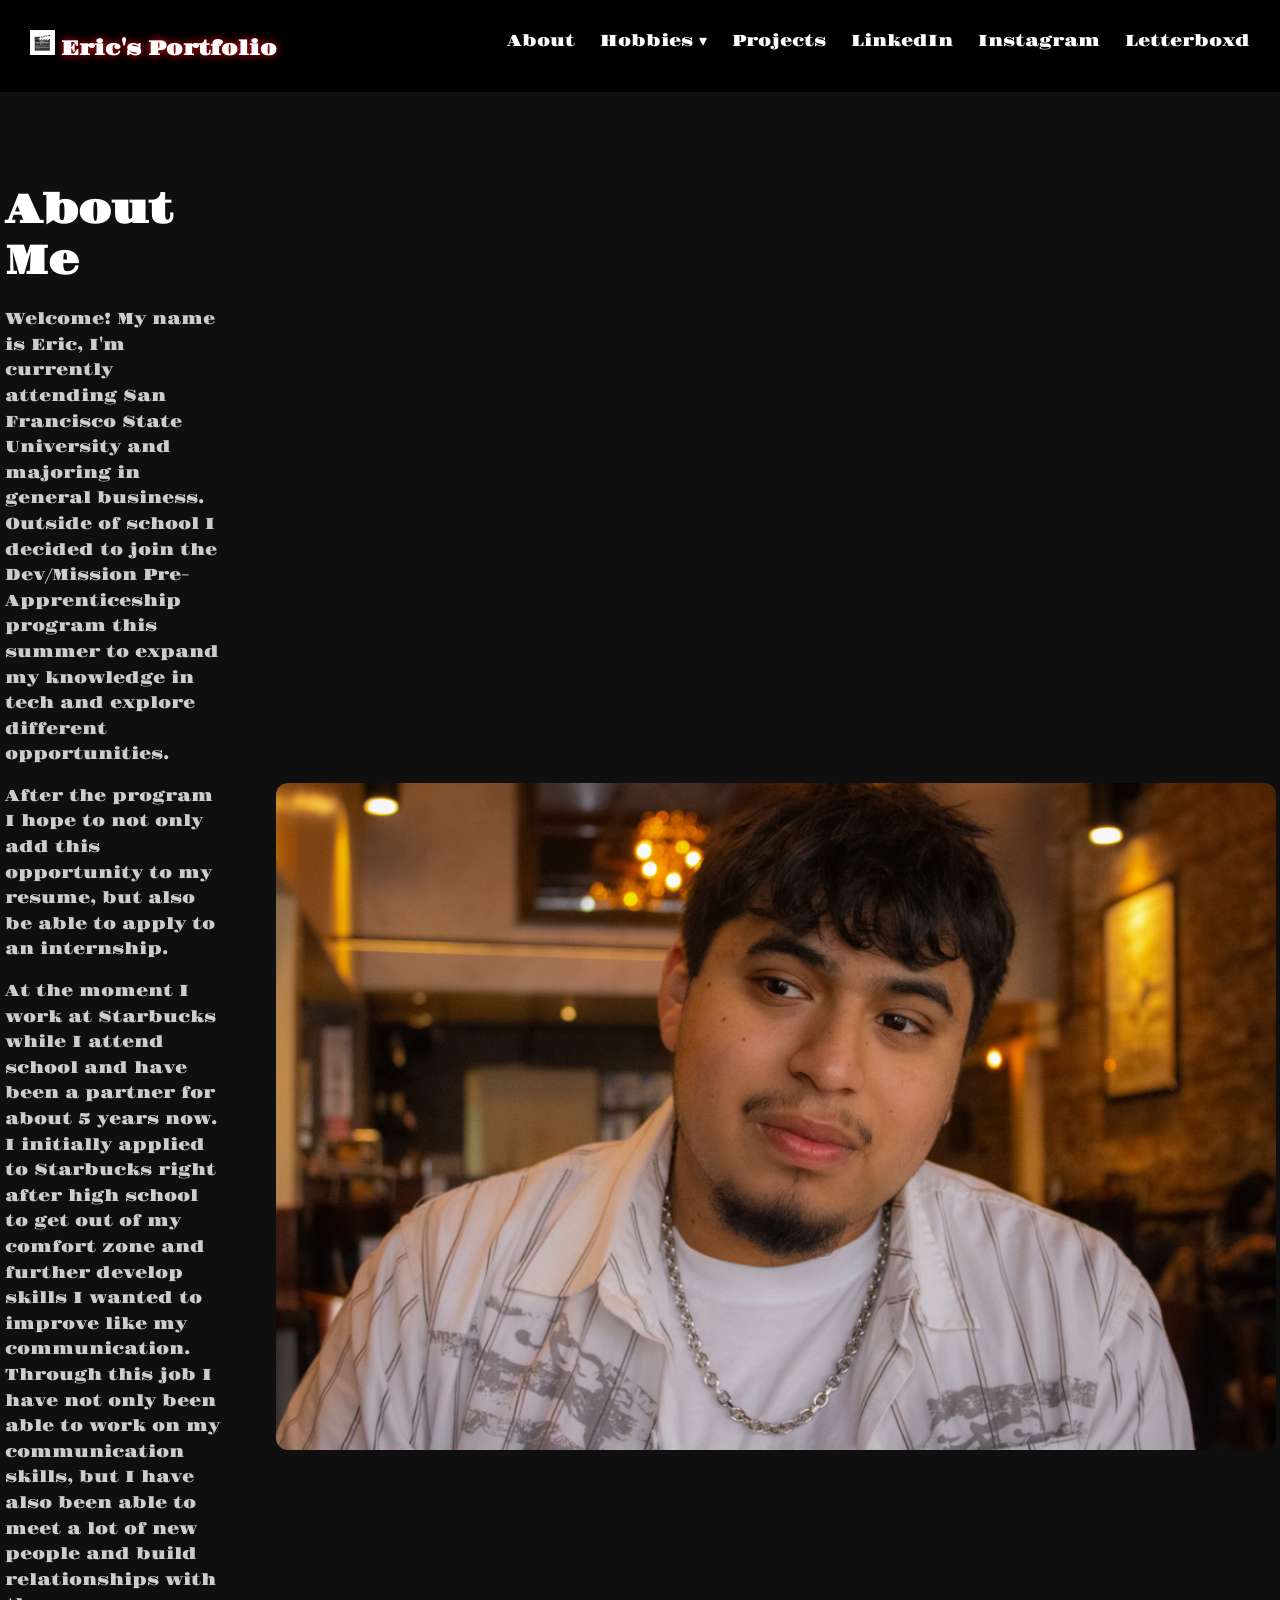
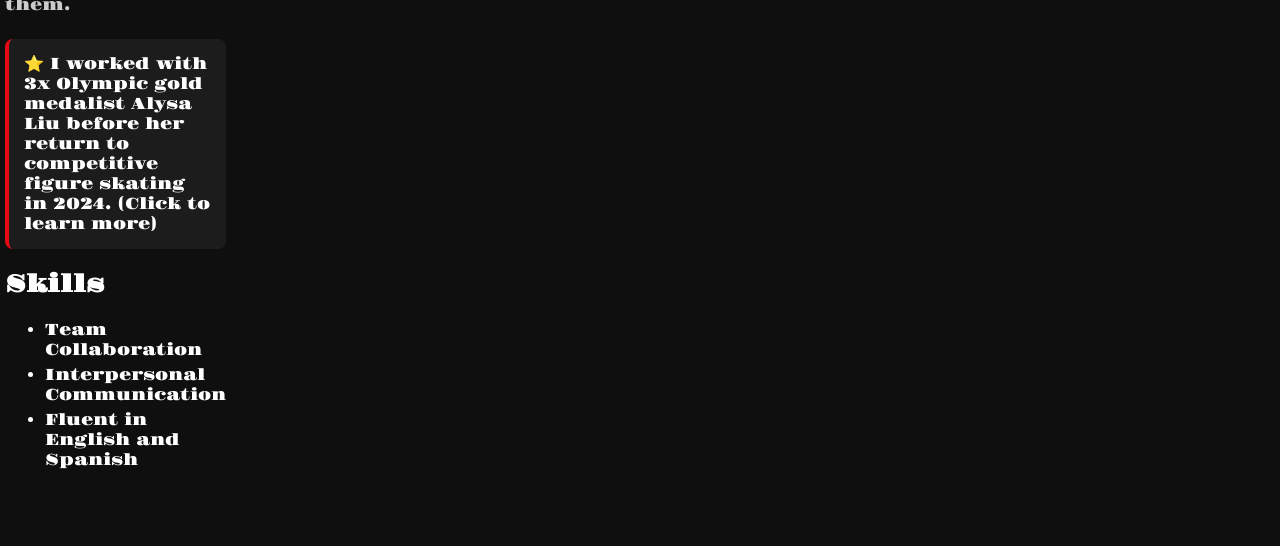
<file: index.html>
<!doctype html>
<html lang="en">
  <head>
    <meta charset="UTF-8">
    <meta name="viewport" content="width=device-width, initial-scale=1.0">
    <title>About Me</title>
    <link rel="stylesheet" href="style.css">
    <link rel="preconnect" href="https://fonts.googleapis.com">
  <link rel="preconnect" href="https://fonts.gstatic.com" crossorigin>
  <link href="https://fonts.googleapis.com/css2?family=Gravitas+One&display=swap" rel="stylesheet">
  </head>

  <body>
    <nav class="navbar">

  <div class="logo">
    <a href="index.html">
    <img src="images.jpeg" alt="logo">
    <span>Eric's Portfolio</span>
    </a>
  
</div>

  <ul class="nav-links">
    <li><a href="index.html">About</a></li>

    <li class="dropdown">
      <a href="#">Hobbies ▾</a>
      <ul class="dropdown-menu">
        <li><a href="movies.html">Movies</a></li>
        <li><a href="music.html">Music</a></li>
        <li><a href="pokemon.html">Pokemon</a></li>

      </ul>
    </li>

    <li><a href="#">Projects</a></li>
    <li><a href="https://www.linkedin.com/in/eric-cortes-rojas-10b6133b3" target="_blank" rel="noopener noreferrer">LinkedIn</a></li>
    <li><a href="https://www.instagram.com/510_ericc?utm_source=qr" target="_blank" rel="noopener noreferrer">Instagram</a></li>
    <li><a href="https://letterboxd.com/510_Ericc/" target="_blank" rel="noopener noreferrer">Letterboxd</a></li>

  
  </ul>

</nav>
<section class="about">

  <div class="about-text">
    <h1>About Me </h1>

    <p>
      Welcome! My name is Eric, I'm currently attending San Francisco State University 
      and majoring in general business. Outside of school I decided to join the 
      Dev/Mission Pre-Apprenticeship program this summer to expand my knowledge in tech 
      and explore different opportunities.
    </p>

    <p>
After the program I hope to not only add this opportunity to my resume, but also be able to apply to an internship.</p>

    <p>
      At the moment I work at Starbucks while I attend school and have been a partner for about 5 years now. I initially applied to Starbucks right after high school to get out of my comfort zone and further develop skills I wanted to improve like my communication. Through this job I have not only been able to work on my communication skills, but I have also been able to meet a lot of new people and build relationships with them. 
    </p>

   <div class="fun-fact">
  <a href="https://en.wikipedia.org/wiki/Alysa_Liu" target="_blank">
    ⭐ I worked with 3x Olympic gold medalist Alysa Liu before her return to competitive figure skating in 2024. (Click to learn more)
  </a>
</div>

    <h2>Skills</h2>
    <ul>
      <li>Team Collaboration</li>
      <li>Interpersonal Communication</li>
      <li>Fluent in English and Spanish</li>
    </ul>
  </div>

  <div class="about-image">
    <img src="IMG_0586 2.jpg" alt="Eric">
  </div>

</section>

  </body>
</file>
<file: style.css>
a{
  text-decoration: none;
  color: inherit;
}

/* whole navbar */
.navbar {
  display: flex;
  justify-content: space-between;
  align-items: center;
  background: #000; /* black */
  padding: 15px 30px;
}

/* logo section */
.logo {
  display: flex;
  align-items: center;
  gap: 10px;
  color: white;
  font-size: 20px;
  font-weight: bold;
}

/* clapboard image */
.logo img {
  width: 25px;
}

/* nav links */
.nav-links {
  display: flex;
  list-style: none;
  gap: 25px;
}
.nav-links a {
  text-decoration: none;
  color: white;
  font-size: 16px;
  display: inline-block; /* IMPORTANT for transform */
  transition: transform 0.3s, color 0.3s;
}
/*This is the animation when hovering*/
.nav-links a:hover {
  color: #e50914;
  transform: rotateX(15deg) scale(1.1);
  text-shadow: 0 0 8px #e50914;
}
/* hover effect (Netflix red) */
.nav-links a:hover {
  color: #e50914;
}
/* dropdown container */
.dropdown {
  position: relative;
}

/* hidden menu */
.dropdown-menu {
  display: none;
  position: absolute;
  top: 100%; /* directly under Hobbies */
  left: 0;
  background: #1c1c1c;
  padding: 10px 0;
  list-style: none;
  border-radius: 6px;
  min-width: 150px;
}
.dropdown {
  position: relative;
  padding-bottom: 10px; /* creates invisible hover space */
}

/* dropdown items */
.dropdown-menu li {
  padding: 8px 15px;
}

.dropdown-menu li a {
  color: white;
}

/* show on hover */
.dropdown:hover .dropdown-menu {
  display: block;
}

/* hover inside dropdown */
.dropdown-menu li:hover {
  background: #333;
}
body {
  margin: 0;
  background: #0f0f0f; /* dark movie vibe */
  color: white;
  font-family: Arial, sans-serif;
}
.logo span {
  font-family: 'Gravitas One', serif;
  text-shadow: 0 0 8px #e50914;
  transition: 0.3s;
}

/* glow stronger on hover */
.logo span:hover {
  text-shadow: 0 0 15px #e50914, 0 0 30px #e50914;
}
.nav-links a {
  font-family: 'Gravitas One', serif;
}
.about {
  display: flex;
  justify-content: center;
  align-items: center;
  gap: 50px;
  padding: 60px;
}

/* text side */
.about-text {
  max-width: 500px;
}

.about-text h1 {
  font-family: 'Gravitas One', serif;
  font-size: 40px;
  margin-bottom: 20px;
}

.about-text p {
  line-height: 1.6;
  color: #ccc;
}

/* skills */
.about-text ul {
  margin-top: 10px;
}

.about-text li {
  margin-bottom: 5px;
}

/* image side */
.about-image img {
  width: 1000px;
  border-radius: 12px;
  transition: 0.3s;
}

/* glow hover on image */
.about-image img:hover {
  transform: scale(1.05);
  box-shadow: 0 0 20px #e50914;
}
.about {
  animation: fadeIn 1s ease-in;
}

@keyframes fadeIn {
  from {
    opacity: 0;
    transform: translateY(20px);
  }
  to {
    opacity: 1;
    transform: translateY(0);
  }
  
}
.about{
 font-family: 'Gravitas One', serif;

}
.fun-fact {
  margin-top: 20px;
  padding: 15px;
  background: #1c1c1c;
  border-left: 4px solid #e50914;
  border-radius: 8px;
  transition: 0.3s;
}

.fun-fact a {
  color: white;
  text-decoration: none;
}

/* 🔥 cinematic hover effect */
.fun-fact:hover {
  box-shadow: 0 0 15px #e50914;
  transform: scale(1.02);
}

.movies {
  text-align: center;
  padding: 40px;
}

.movies h1 {
  font-family: 'Gravitas One', serif;
  margin-bottom: 30px;
}

/* grid layout */
.movie-grid {
  display: flex;
  justify-content: center;
  gap: 30px;
  flex-wrap: wrap;
}

/* flip card container */
.movie-grid .flip-card {
  width: 200px;
  height: 300px;
  perspective: 1000px;
  margin-bottom:20px;
  border-radius: 12px;
  overflow: hidden;

}

/* inner card */
.flip-inner {
  position: relative;
  width: 100%;
  height: 100%;
  transition: transform 0.6s;
  transform-style: preserve-3d;
}

/* flip effect */
.flip-card:hover .flip-inner {
  transform: rotateY(180deg);
}

/*this is all the movies section */
/* front + back */
.flip-front, .flip-back {
  position: absolute;
  width: 100%;
  height: 100%;
  border-radius: 12px;
  backface-visibility: hidden;
}

/* poster image */
.movie-grid .flip-front img {
  width: 100%;
  height: 100%;
  object-fit:cover;
  border-radius: 12px;
}

/* back side */
.flip-back {
  background: #1c1c1c;
  color: white;
  display: flex;
  justify-content: center;
  align-items: center;
  transform: rotateY(180deg);
}

/* link style */
.flip-back a {
  color: #e50914;
  text-decoration: none;
  font-weight: bold;
}

/* glow on hover */
.flip-card:hover {
  box-shadow: 0 0 15px #e50914;
}
.fade-in {
  animation: fade-In 1s ease-in;
}

.movie-item {
  width: 200px;
  text-align: center;
}


.movies h1 {
  font-family: 'Gravitas One', serif;
  text-shadow: 0 0 10px #e50914, 0 0 20px #e50914;
}
.movie-item h2 {
  font-family: 'Gravitas One', serif;
  font-size: 18px;
  margin-top: 15px;
  text-shadow: 0 0 8px #e50914;
  transition: 0.3s;
}
/* stronger glow when hovering over movie title */
.movie-item h2:hover {
  text-shadow: 0 0 15px #e50914, 0 0 30px #e50914;
}
.movie-item p {
  font-family: 'Gravitas One', serif;
  color: #ccc;
  font-size: 11px;
  line-height: 1.5;
  margin-top: 10px;
  
}

.rating {
  margin-top: 20px;
  font-family: 'Gravitas One', serif;
  color: #e50914;
  text-shadow: 0 0 8px #e50914;
  font-size: 16px;
  transition: 0.3s;
}

.rating:hover {
  transform: scale(1.1);
  text-shadow: 0 0 15px #e50914, 0 0 30px #e50914;
}

/* this is the music part of the website */
/* MUSIC PAGE */

.music {
  text-align: center;
  padding: 40px;
}


.music h1 {
  font-family: 'Gravitas One', serif;
  text-shadow: 0 0 8px #1DB954;
}


.music-intro {
  max-width: 600px;
  margin: 20px auto 40px;
  color: #ccc;
  line-height: 1.6;
    font-family: 'Gravitas One', serif;

}



/* album layout */

.album-grid {

  display: flex;
  justify-content: center;
  gap: 40px;
  flex-wrap: wrap;

}



/* album card */

.album-card {

  width: 220px;
  text-align: center;
  transition: 0.3s;

}



/* album cover */

.album-card img {

  width: 220px;
  height: 220px;

  object-fit: cover;

  border-radius: 10px;

  transition: 0.3s;

}



/* album hover */

.album-card:hover img {

  transform: scale(1.05) rotate(3deg);

  box-shadow: 0 0 20px #1DB954;

}



/* artist name */

.album-card h2 {

  font-family: 'Gravitas One', serif;

  font-size: 18px;

  margin-top: 15px;

  text-shadow:
  0 0 8px #1DB954;

}



/* description */

.album-card p {

  color: #ccc;

  line-height: 1.5;
  font-family: 'Gravitas One', serif;

}
.album-card a img:hover {
  transform: scale(1.05) rotate(3deg);
  box-shadow: 0 0 20px #1DB954;
}
.music-intro {
  max-width: 600px;
  margin: 30px auto;
  padding: 20px;
  background: #1c1c1c;
  border-left: 4px solid #1DB954;
  border-radius: 8px;
  box-shadow: 0 0 15px #1DB954;
}
.spotify-button {
  display: inline-block;
  margin-top: 10px;
  padding: 8px 15px;
  background: #1DB954;
  color: white;
  border-radius: 20px;
  font-family: 'Gravitas One', serif;
  transition: 0.3s;
}

/* hover effect */
.spotify-button:hover {
  transform: scale(1.05);
  box-shadow: 0 0 15px #1DB954;
}

/*pokemon page*/
/* =========================
   POKEMON PAGE
========================= */

.pokemon {
  text-align: center;
  padding: 40px;
}


.pokemon h1 {
  font-family: 'Gravitas One', serif;
  text-shadow: 0 0 8px #FFCB05;
  margin-bottom: 20px;
}


.pokemon-intro {
  max-width: 650px;
  margin: auto;
  color: #ccc;
  line-height: 1.6;
}



/* Bootstrap card customization */

.pokemon .card {

  background: #1c1c1c;
  color: white;

  border: none;

  border-radius: 15px;

  overflow: hidden;

  transition: 0.3s;

}



/* card hover */

.pokemon .card:hover {

  transform: scale(1.05);

  box-shadow: 0 0 20px #FFCB05;

}



/* Pokemon card images */

.pokemon .card-img-top {

  width: 100%;

  height: 350px;

  object-fit: contain;

  padding: 15px;

}



/* Card title */

.pokemon .card-title {

  font-family: 'Gravitas One', serif;

  text-shadow: 0 0 8px #FFCB05;

}



/* Card description */

.pokemon .card-text {

  color: #ccc;
font-family: 'Gravitas One', serif;
}



/* Bootstrap button customization */

.pokemon .btn-warning {

  background: #FFCB05;

  border: none;

  color: white;

  border-radius: 20px;

  font-family: 'Gravitas One', serif;

  transition: 0.3s;

}



.pokemon .btn-warning:hover {

  background: #FFCB05;

  box-shadow: 0 0 15px #FFCB05;

  transform: scale(1.05);

}



/* Favorite Pokemon section */

.favorite-pokemon {

  margin-top: 50px;

  padding: 20px;

  background: #1c1c1c;

  border-left: 4px solid #FFCB05;

  border-radius: 10px;
  font-family: 'Gravitas One', serif;

}



.favorite-pokemon h2 {

  font-family: 'Gravitas One', serif;

  text-shadow: 0 0 8px #FFCB05;

}



.favorite-pokemon li {

  list-style: none;

  margin: 10px;

  font-size: 18px;

}
.pokemon .card a img {
  cursor: pointer;
}

.pokemon .card a img:hover {
  transform: scale(1.03);
}

.favorite-list li {
  list-style: none;
  margin: 10px;
  font-size: 18px;
  transition: 0.3s;
  cursor: pointer;
}

/* Individual glow colors */

.snorlax:hover {
  color: #29738e;
  text-shadow: 0 0 10px #29738e, 0 0 20px #29738e;
}

.gengar:hover {
  color: #6A0DAD ;
  text-shadow : 0 0 10px #6A0DAD, 0 0 20px #6A0DAD;

}
.darkrai:hover {
  color: #222222;
  text-shadow: 0 0 10px #222222, 0 0 20px #222222;
}
/* Flip setup */
.pokemon .flip-card {
  perspective: 1000px;
}

.pokemon .flip-inner {
  position: relative;
  width: 100%;
  height: 350px;
  transition: transform 0.6s;
  transform-style: preserve-3d;
}

/* Flip on hover */
.flip-card:hover .flip-inner {
  transform: rotateY(180deg);
}

/* Front + Back */
.flip-front,
.flip-back {
  position: absolute;
  width: 100%;
  height: 100%;
  backface-visibility: hidden;
  border-radius: 10px;
  overflow: hidden;
}

/* Front image */
.flip-front img {
  width: 100%;
  height: 100%;
  object-fit: contain;
}

/* Back side */
.flip-back {
  background: #1c1c1c;
  color: white;
  transform: rotateY(180deg);
  display: flex;
  flex-direction: column;
  justify-content: center;
  padding: 15px;
  text-align: center;
    font-family: 'Gravitas One', serif, arial;

}

/* Glow on hover */
.pokemon .flip-card:hover {
  box-shadow: 0 0 20px gold;
}
.card {
  height: 100%;
  width: 300px;
  margin: auto;
}
.pokemon-intro{

    font-family: 'Gravitas One', serif;

}

.fade-in {
  animation: fadeIn 1s ease-in;
}

@keyframes fadeIn {
  from {
    opacity: 0;
    transform: translateY(20px);
  }

  to {
    opacity: 1;
    transform: translateY(0);
  }
}
</file>
